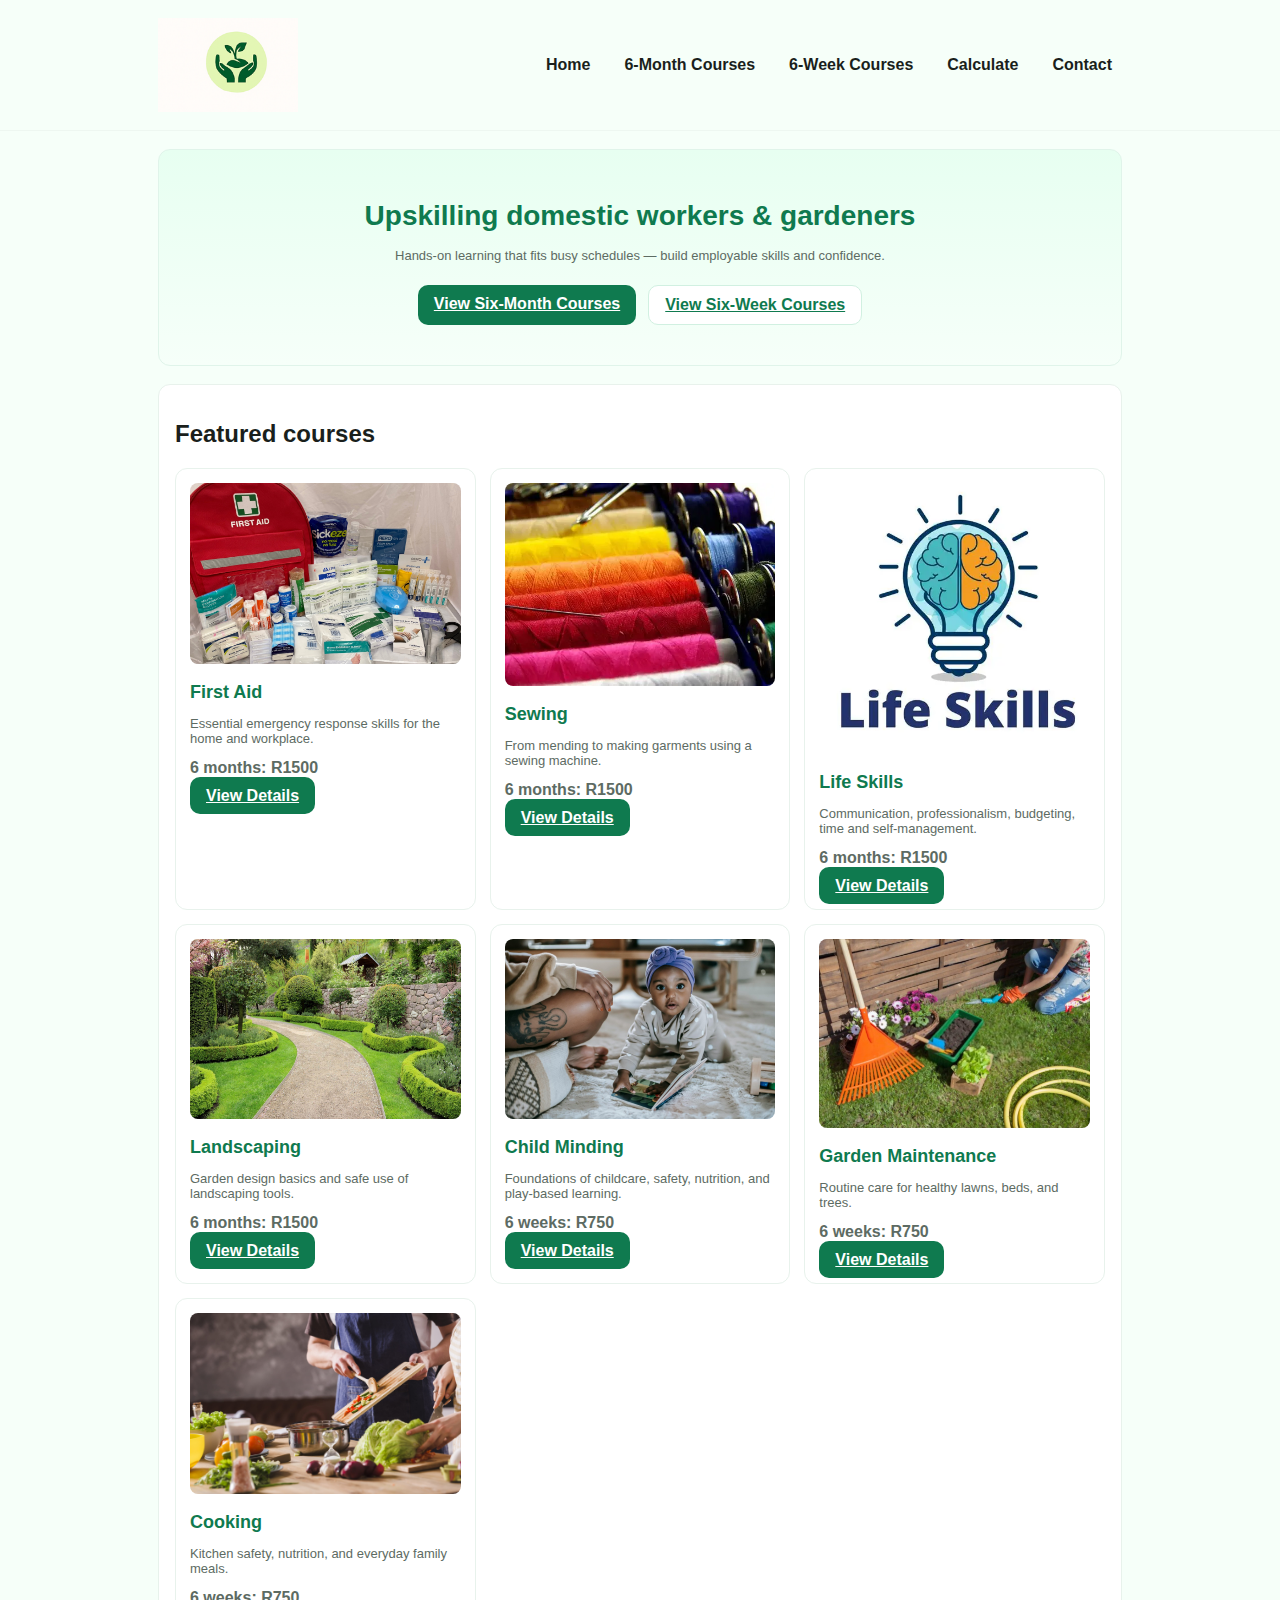
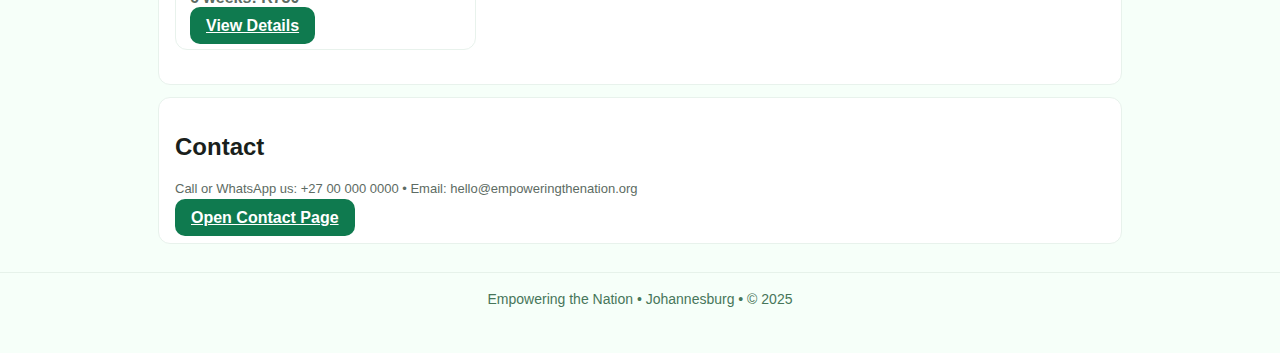
<file: empowering-the-nation/index.html>
<!doctype html>
<html lang="en">
<head>
<meta charset="utf-8">
<meta name="viewport" content="width=device-width,initial-scale=1">
<title>Home - Empowering the Nation</title>
<meta name="description" content="Vocational training for domestic workers and gardeners.">
<link rel="icon" href="assets/logo.png">
<link rel="stylesheet" href="css/style.css">
</head>
<body>
<header class="header">
  <div class="container nav">
    <div class="brand">
      <img src="assets/logo.png" alt="logo">
    </div>
    <nav class="menu">
      <a href="index.html">Home</a>
      <a href="six-month.html">6-Month Courses</a>
      <a href="six-week.html">6-Week Courses</a>
      <a href="calculate.html">Calculate</a>
      <a href="contact.html">Contact</a>
    </nav>
  </div>
</header>
<main class="container">
<section class="hero" aria-label="Hero">
  <h1>Upskilling domestic workers & gardeners</h1>
  <p class="small">Hands-on learning that fits busy schedules — build employable skills and confidence.</p>
  <div class="cta">
    <a class="button" href="six-month.html">View Six-Month Courses</a>
    <a class="button secondary" href="six-week.html">View Six-Week Courses</a>
  </div>
</section>
<section class="section">
  <h2>Featured courses</h2>
  <div class="grid">
    <article class="card">
      <img src="assets/course-images/School-excursion-first-aid-kit.jpg" alt="First Aid" style="width:100%;border-radius:8px;margin-bottom:8px">
      <h3>First Aid</h3>
      <p class="small">Essential emergency response skills for the home and workplace.</p>
      <div class="meta"> 6 months: R1500</div>
      <div style="margin-top:10px"><a class="button" href="first-aid.html">View Details</a></div>
    </article>
    <article class="card">
      <img src="assets/course-images/sewing.webp" alt="Sewing" style="width:100%;border-radius:8px;margin-bottom:8px">
      <h3>Sewing</h3>
      <p class="small">From mending to making garments using a sewing machine.</p>
      <div class="meta">6 months: R1500</div>
      <div style="margin-top:10px"><a class="button" href="sewing.html">View Details</a></div>
    </article>
    <article class="card">
      <img src="assets/course-images/life skills.webp" alt="Life Skills" style="width:100%;border-radius:8px;margin-bottom:8px">
      <h3>Life Skills</h3>
      <p class="small">Communication, professionalism, budgeting, time and self-management.</p>
      <div class="meta">6 months: R1500</div>
      <div style="margin-top:10px"><a class="button" href="life-skills.html">View Details</a></div>
    </article>
    <article class="card">
      <img src="assets/course-images/landscaping.jpg" alt="Landscaping" style="width:100%;border-radius:8px;margin-bottom:8px">
      <h3>Landscaping</h3>
      <p class="small">Garden design basics and safe use of landscaping tools.</p>
      <div class="meta">6 months: R1500</div>
      <div style="margin-top:10px"><a class="button" href="landscaping.html">View Details</a></div>
    </article>
    <article class="card">
      <img src="assets/course-images/child minding.jpg" alt="Child Minding" style="width:100%;border-radius:8px;margin-bottom:8px">
      <h3>Child Minding</h3>
      <p class="small">Foundations of childcare, safety, nutrition, and play-based learning.</p>
      <div class="meta">6 weeks: R750 </div>
      <div style="margin-top:10px"><a class="button" href="child-minding.html">View Details</a></div>
    </article>
    <article class="card">
      <img src="assets/course-images/garden-maintenance.jpg" alt="Garden Maintenance" style="width:100%;border-radius:8px;margin-bottom:8px">
      <h3>Garden Maintenance</h3>
      <p class="small">Routine care for healthy lawns, beds, and trees.</p>
      <div class="meta">6 weeks: R750 </div>
      <div style="margin-top:10px"><a class="button" href="garden-maintenance.html">View Details</a></div>
    </article>
    <article class="card">
      <img src="assets/course-images/cooking.jpg" alt="Cooking" style="width:100%;border-radius:8px;margin-bottom:8px">
      <h3>Cooking</h3>
      <p class="small">Kitchen safety, nutrition, and everyday family meals.</p>
      <div class="meta">6 weeks: R750 </div>
      <div style="margin-top:10px"><a class="button" href="cooking.html">View Details</a></div>
    </article>
  </div>
</section>
<section class="section">
  <h2>Contact</h2>
  <p class="small">Call or WhatsApp us: +27 00 000 0000 • Email: hello@empoweringthenation.org</p>
  <a class="button" href="contact.html">Open Contact Page</a>
</section>

</main>
<footer class="footer">
  <div class="container">Empowering the Nation • Johannesburg • © 2025</div>
</footer>
<script src="js/script.js"></script>
</body>
</html>
</file>
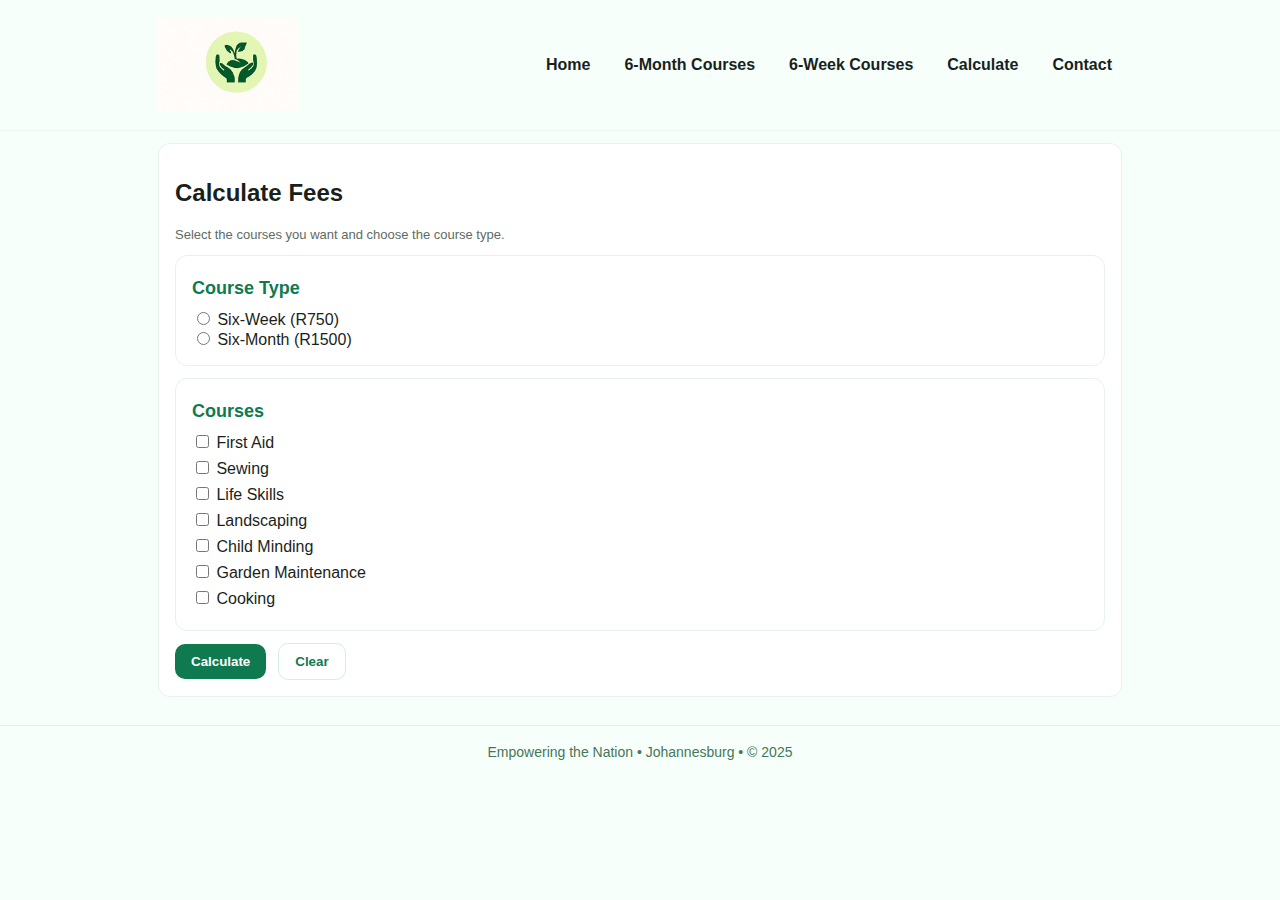
<file: empowering-the-nation/calculate.html>
<!doctype html>
<html lang="en">
<head>
<meta charset="utf-8">
<meta name="viewport" content="width=device-width,initial-scale=1">
<title>Calculate Fees - Empowering the Nation</title>
<meta name="description" content="Vocational training for domestic workers and gardeners.">
<link rel="icon" href="assets/logo.png">
<link rel="stylesheet" href="css/style.css">
</head>
<body>
<header class="header">
  <div class="container nav">
    <div class="brand">
      <img src="assets/logo.png" alt="logo">
    </div>
    <nav class="menu">
      <a href="index.html">Home</a>
      <a href="six-month.html">6-Month Courses</a>
      <a href="six-week.html">6-Week Courses</a>
      <a href="calculate.html">Calculate</a>
      <a href="contact.html">Contact</a>
    </nav>
  </div>
</header>
<main class="container">
<section class="section">
  <h2>Calculate Fees</h2>
  <p class="small">Select the courses you want and choose the course type.</p>
  <form onsubmit="event.preventDefault(); calculateFees();" id="calc-form">
    <div class="section card">
      <h3>Course Type</h3>
      <label><input type="radio" name="courseType" value="sixWeek"> Six-Week (R750)</label><br>
      <label><input type="radio" name="courseType" value="sixMonth"> Six-Month (R1500)</label>
    </div>
    <div class="section card">
      <h3>Courses</h3><label style="display:block;margin:6px 0"><input type="checkbox" name="course" value="first-aid"> First Aid</label>
<label style="display:block;margin:6px 0"><input type="checkbox" name="course" value="sewing"> Sewing</label>
<label style="display:block;margin:6px 0"><input type="checkbox" name="course" value="life-skills"> Life Skills</label>
<label style="display:block;margin:6px 0"><input type="checkbox" name="course" value="landscaping"> Landscaping</label>
<label style="display:block;margin:6px 0"><input type="checkbox" name="course" value="child-minding"> Child Minding</label>
<label style="display:block;margin:6px 0"><input type="checkbox" name="course" value="garden-maintenance"> Garden Maintenance</label>
<label style="display:block;margin:6px 0"><input type="checkbox" name="course" value="cooking"> Cooking</label>

    </div>
    <div style="display:flex;gap:12px;align-items:center;margin-top:12px">
      <button class="button" type="button" onclick="calculateFees()">Calculate</button>
      <button class="button secondary" type="button" onclick="clearCalc()">Clear</button>
      <div id="calc-error" class="small" style="color:#b00020;display:none"></div>
    </div>
    <div id="calc-result" class="section" style="display:none;margin-top:12px;font-weight:700"></div>
  </form>
</section>

</main>
<footer class="footer">
  <div class="container">Empowering the Nation • Johannesburg • © 2025</div>
</footer>
<script src="js/script.js"></script>
</body>
</html>
</file>
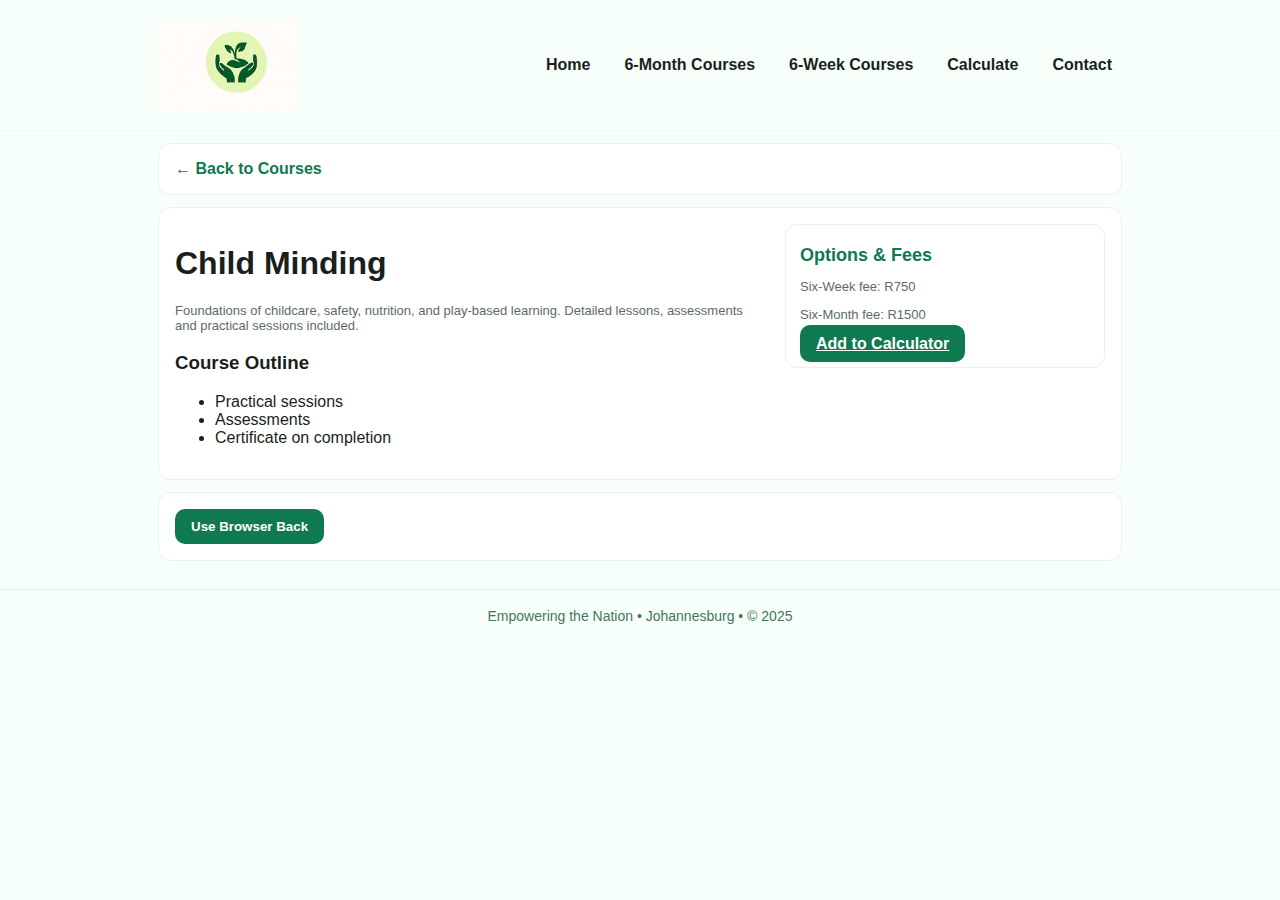
<file: empowering-the-nation/child-minding.html>
<!doctype html>
<html lang="en">
<head>
<meta charset="utf-8">
<meta name="viewport" content="width=device-width,initial-scale=1">
<title>Child Minding Course - Empowering the Nation</title>
<meta name="description" content="Vocational training for domestic workers and gardeners.">
<link rel="icon" href="assets/logo.png">
<link rel="stylesheet" href="css/style.css">
</head>
<body>
<header class="header">
  <div class="container nav">
    <div class="brand">
      <img src="assets/logo.png" alt="logo">
    </div>
    <nav class="menu">
      <a href="index.html">Home</a>
      <a href="six-month.html">6-Month Courses</a>
      <a href="six-week.html">6-Week Courses</a>
      <a href="calculate.html">Calculate</a>
      <a href="contact.html">Contact</a>
    </nav>
  </div>
</header>
<main class="container">
<section class="section"><a class="back" href="six-month.html">← Back to Courses</a></section>
<section class="section">
  <div style="display:grid;grid-template-columns:1fr 320px;gap:18px;align-items:start">
    <div>
      <h1>Child Minding</h1>
      <p class="small">Foundations of childcare, safety, nutrition, and play-based learning. Detailed lessons, assessments and practical sessions included.</p>
      <h3>Course Outline</h3>
      <ul>
        <li>Practical sessions</li>
        <li>Assessments</li>
        <li>Certificate on completion</li>
      </ul>
    </div>
    <aside class="card">
      <h3>Options & Fees</h3>
      <p class="small">Six-Week fee: R750</p>
      <p class="small">Six-Month fee: R1500</p>
      <div style="margin-top:12px">
        <a class="button" href="calculate.html">Add to Calculator</a>
      </div>
    </aside>
  </div>
</section>
<section class="section">
  <button class="button" onclick="goBack('six-month.html')">Use Browser Back</button>
</section>

</main>
<footer class="footer">
  <div class="container">Empowering the Nation • Johannesburg • © 2025</div>
</footer>
<script src="js/script.js"></script>
</body>
</html>
</file>
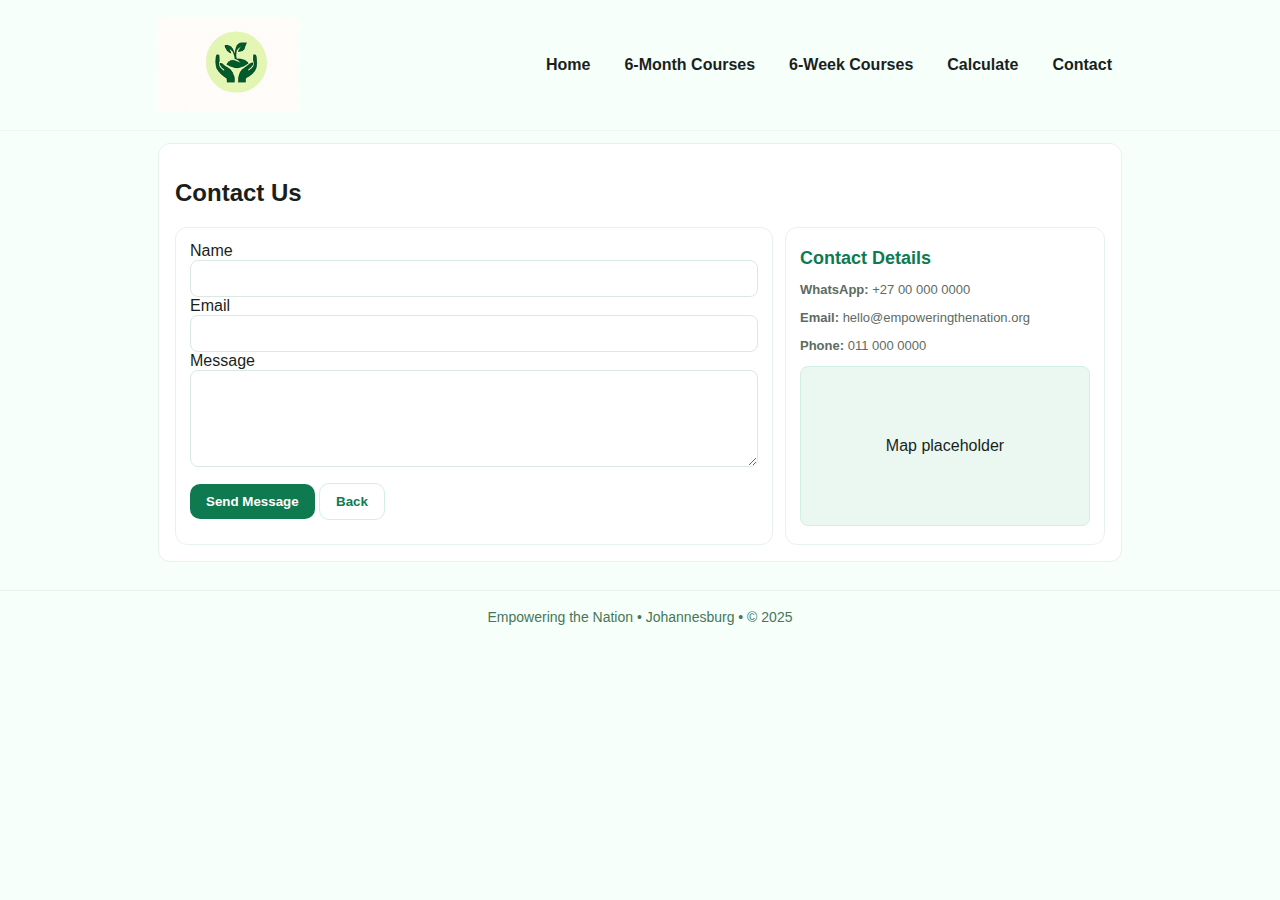
<file: empowering-the-nation/contact.html>
<!doctype html>
<html lang="en">
<head>
<meta charset="utf-8">
<meta name="viewport" content="width=device-width,initial-scale=1">
<title>Contact - Empowering the Nation</title>
<meta name="description" content="Vocational training for domestic workers and gardeners.">
<link rel="icon" href="assets/logo.png">
<link rel="stylesheet" href="css/style.css">
</head>
<body>
<header class="header">
  <div class="container nav">
    <div class="brand">
      <img src="assets/logo.png" alt="logo">
    </div>
    <nav class="menu">
      <a href="index.html">Home</a>
      <a href="six-month.html">6-Month Courses</a>
      <a href="six-week.html">6-Week Courses</a>
      <a href="calculate.html">Calculate</a>
      <a href="contact.html">Contact</a>
    </nav>
  </div>
</header>
<main class="container">
<section class="section">
  <h2>Contact Us</h2>
  <div class="form-row">
    <form id="contact-form" onsubmit="submitContact(event)" style="flex:1" class="card">
      <label for="c-name">Name</label>
      <input id="c-name" class="input" required>
      <label for="c-email">Email</label>
      <input id="c-email" class="input" type="email" required>
      <label for="c-message">Message</label>
      <textarea id="c-message" class="input" rows="5" required></textarea>
      <div style="margin-top:12px">
        <button class="button" type="submit">Send Message</button>
        <button class="button secondary" type="button" onclick="goBack()">Back</button>
      </div>
      <div id="contact-status" class="small" style="margin-top:10px"></div>
    </form>
    <div class="card" style="width:320px">
      <h3>Contact Details</h3>
      <p class="small"><strong>WhatsApp:</strong> +27 00 000 0000</p>
      <p class="small"><strong>Email:</strong> hello@empoweringthenation.org</p>
      <p class="small"><strong>Phone:</strong> 011 000 0000</p>
      <div style="height:160px;background:#eaf8f1;border-radius:8px;border:1px solid #d1f0e1;display:flex;align-items:center;justify-content:center;margin-top:8px">Map placeholder</div>
    </div>
  </div>
</section>

</main>
<footer class="footer">
  <div class="container">Empowering the Nation • Johannesburg • © 2025</div>
</footer>
<script src="js/script.js"></script>
</body>
</html>
</file>
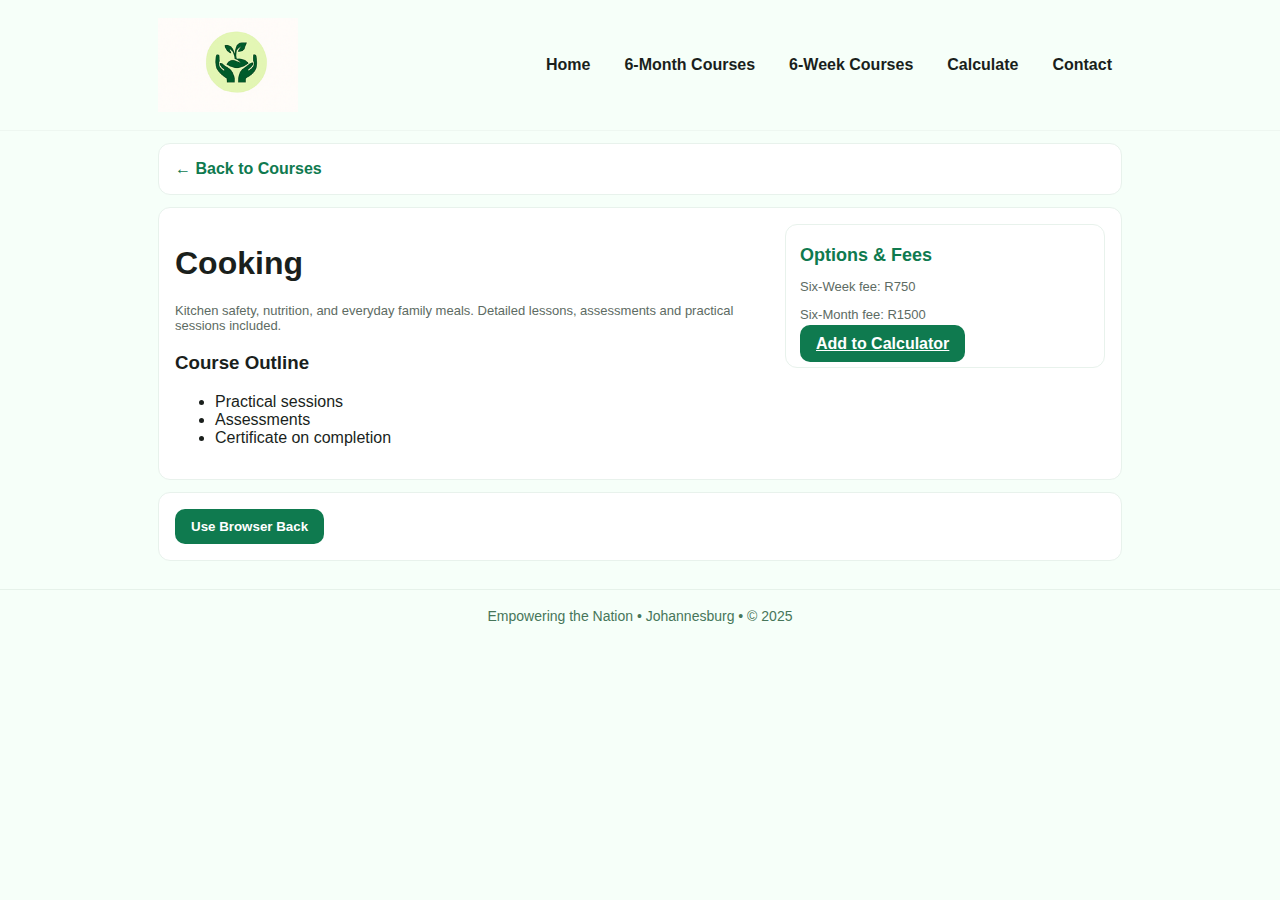
<file: empowering-the-nation/cooking.html>
<!doctype html>
<html lang="en">
<head>
<meta charset="utf-8">
<meta name="viewport" content="width=device-width,initial-scale=1">
<title>Cooking Course - Empowering the Nation</title>
<meta name="description" content="Vocational training for domestic workers and gardeners.">
<link rel="icon" href="assets/logo.png">
<link rel="stylesheet" href="css/style.css">
</head>
<body>
<header class="header">
  <div class="container nav">
    <div class="brand">
      <img src="assets/logo.png" alt="logo">
    </div>
    <nav class="menu">
      <a href="index.html">Home</a>
      <a href="six-month.html">6-Month Courses</a>
      <a href="six-week.html">6-Week Courses</a>
      <a href="calculate.html">Calculate</a>
      <a href="contact.html">Contact</a>
    </nav>
  </div>
</header>
<main class="container">
<section class="section"><a class="back" href="six-month.html">← Back to Courses</a></section>
<section class="section">
  <div style="display:grid;grid-template-columns:1fr 320px;gap:18px;align-items:start">
    <div>
      <h1>Cooking</h1>
      <p class="small">Kitchen safety, nutrition, and everyday family meals. Detailed lessons, assessments and practical sessions included.</p>
      <h3>Course Outline</h3>
      <ul>
        <li>Practical sessions</li>
        <li>Assessments</li>
        <li>Certificate on completion</li>
      </ul>
    </div>
    <aside class="card">
      <h3>Options & Fees</h3>
      <p class="small">Six-Week fee: R750</p>
      <p class="small">Six-Month fee: R1500</p>
      <div style="margin-top:12px">
        <a class="button" href="calculate.html">Add to Calculator</a>
      </div>
    </aside>
  </div>
</section>
<section class="section">
  <button class="button" onclick="goBack('six-month.html')">Use Browser Back</button>
</section>

</main>
<footer class="footer">
  <div class="container">Empowering the Nation • Johannesburg • © 2025</div>
</footer>
<script src="js/script.js"></script>
</body>
</html>
</file>
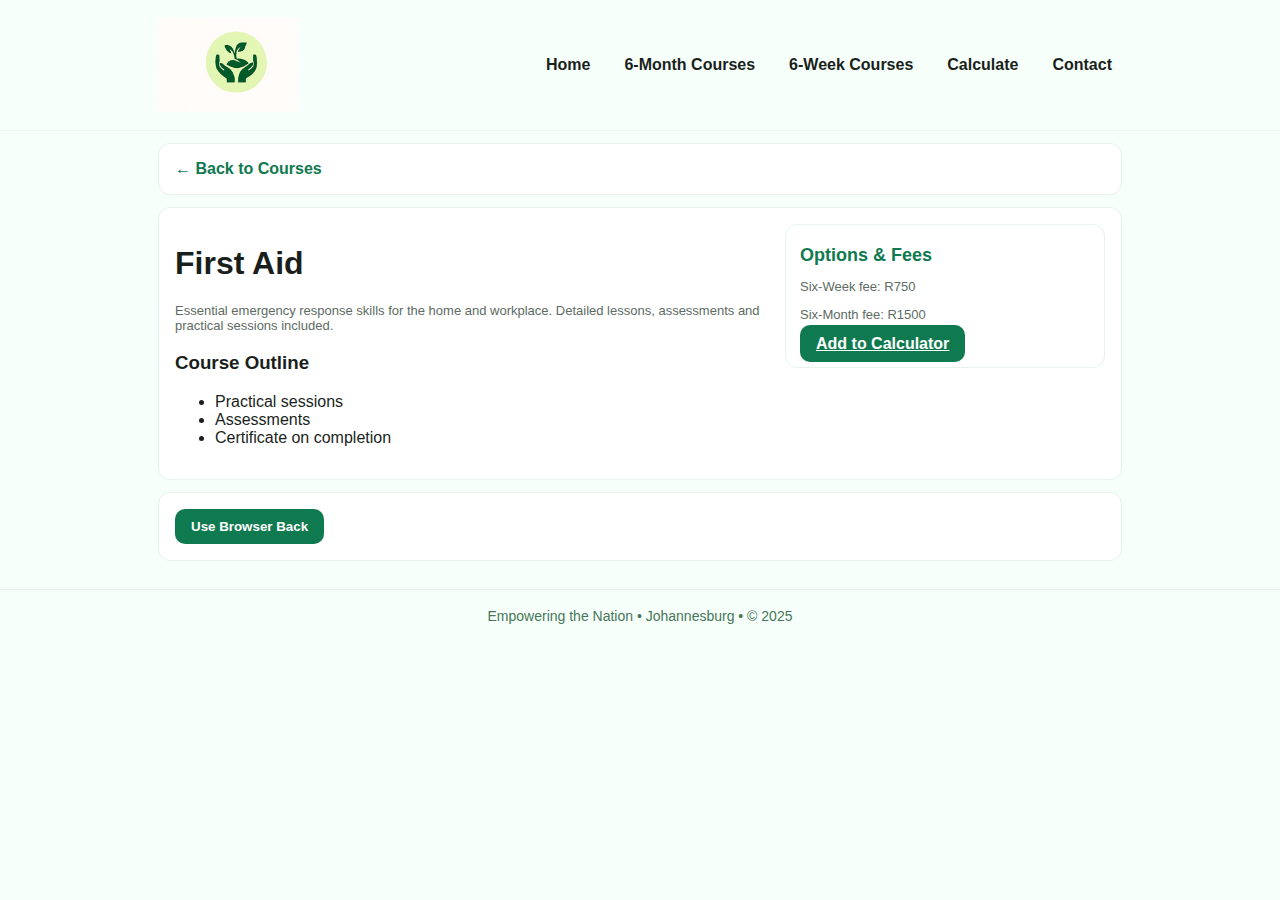
<file: empowering-the-nation/first-aid.html>
<!doctype html>
<html lang="en">
<head>
<meta charset="utf-8">
<meta name="viewport" content="width=device-width,initial-scale=1">
<title>First Aid Course - Empowering the Nation</title>
<meta name="description" content="Vocational training for domestic workers and gardeners.">
<link rel="icon" href="assets/logo.png">
<link rel="stylesheet" href="css/style.css">
</head>
<body>
<header class="header">
  <div class="container nav">
    <div class="brand">
      <img src="assets/logo.png" alt="logo">
    </div>
    <nav class="menu">
      <a href="index.html">Home</a>
      <a href="six-month.html">6-Month Courses</a>
      <a href="six-week.html">6-Week Courses</a>
      <a href="calculate.html">Calculate</a>
      <a href="contact.html">Contact</a>
    </nav>
  </div>
</header>
<main class="container">
<section class="section"><a class="back" href="six-month.html">← Back to Courses</a></section>
<section class="section">
  <div style="display:grid;grid-template-columns:1fr 320px;gap:18px;align-items:start">
    <div>
      <h1>First Aid</h1>
      <p class="small">Essential emergency response skills for the home and workplace. Detailed lessons, assessments and practical sessions included.</p>
      <h3>Course Outline</h3>
      <ul>
        <li>Practical sessions</li>
        <li>Assessments</li>
        <li>Certificate on completion</li>
      </ul>
    </div>
    <aside class="card">
      <h3>Options & Fees</h3>
      <p class="small">Six-Week fee: R750</p>
      <p class="small">Six-Month fee: R1500</p>
      <div style="margin-top:12px">
        <a class="button" href="calculate.html">Add to Calculator</a>
      </div>
    </aside>
  </div>
</section>
<section class="section">
  <button class="button" onclick="goBack('six-month.html')">Use Browser Back</button>
</section>

</main>
<footer class="footer">
  <div class="container">Empowering the Nation • Johannesburg • © 2025</div>
</footer>
<script src="js/script.js"></script>
</body>
</html>
</file>
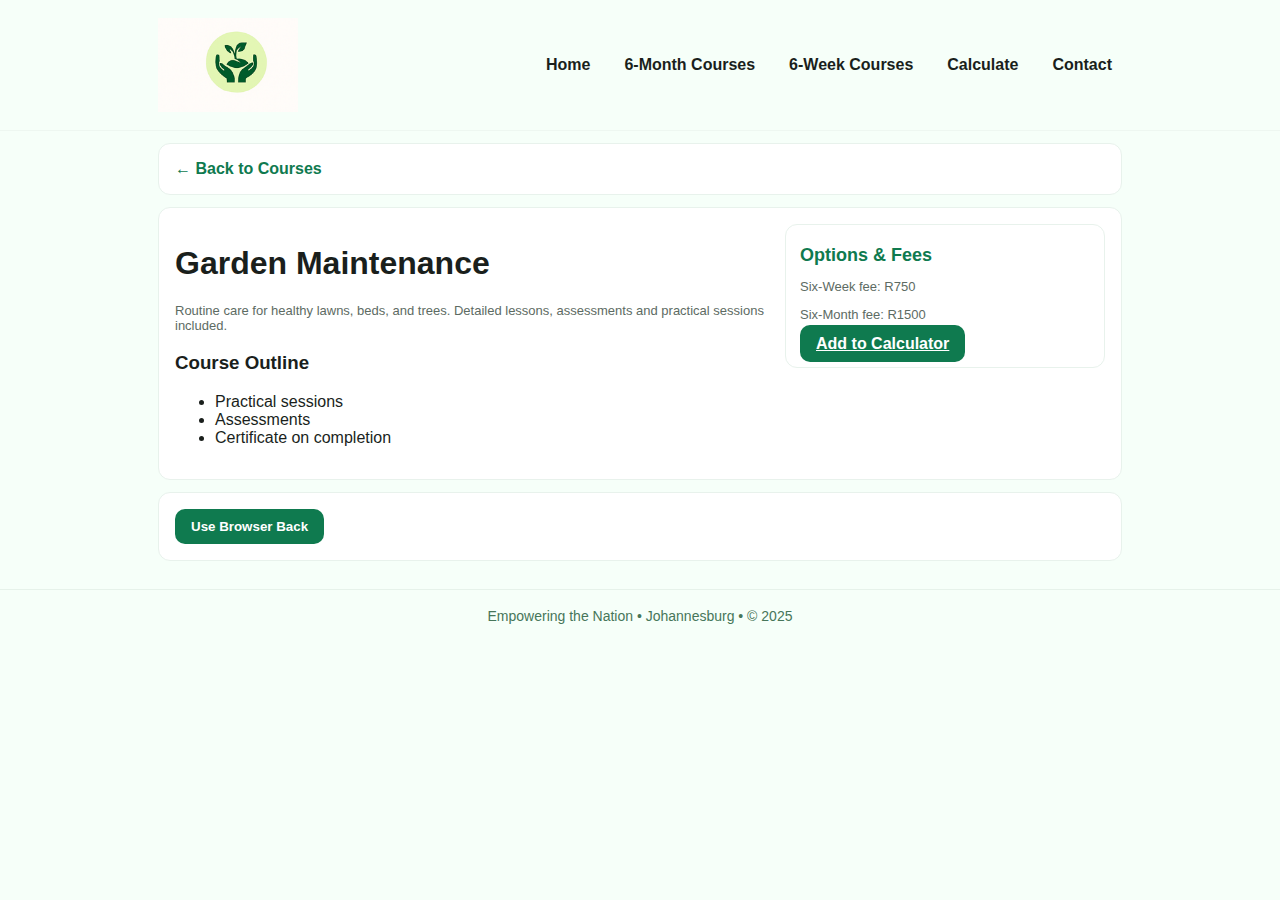
<file: empowering-the-nation/garden-maintenance.html>
<!doctype html>
<html lang="en">
<head>
<meta charset="utf-8">
<meta name="viewport" content="width=device-width,initial-scale=1">
<title>Garden Maintenance Course - Empowering the Nation</title>
<meta name="description" content="Vocational training for domestic workers and gardeners.">
<link rel="icon" href="assets/logo.png">
<link rel="stylesheet" href="css/style.css">
</head>
<body>
<header class="header">
  <div class="container nav">
    <div class="brand">
      <img src="assets/logo.png" alt="logo">
    </div>
    <nav class="menu">
      <a href="index.html">Home</a>
      <a href="six-month.html">6-Month Courses</a>
      <a href="six-week.html">6-Week Courses</a>
      <a href="calculate.html">Calculate</a>
      <a href="contact.html">Contact</a>
    </nav>
  </div>
</header>
<main class="container">
<section class="section"><a class="back" href="six-month.html">← Back to Courses</a></section>
<section class="section">
  <div style="display:grid;grid-template-columns:1fr 320px;gap:18px;align-items:start">
    <div>
      <h1>Garden Maintenance</h1>
      <p class="small">Routine care for healthy lawns, beds, and trees. Detailed lessons, assessments and practical sessions included.</p>
      <h3>Course Outline</h3>
      <ul>
        <li>Practical sessions</li>
        <li>Assessments</li>
        <li>Certificate on completion</li>
      </ul>
    </div>
    <aside class="card">
      <h3>Options & Fees</h3>
      <p class="small">Six-Week fee: R750</p>
      <p class="small">Six-Month fee: R1500</p>
      <div style="margin-top:12px">
        <a class="button" href="calculate.html">Add to Calculator</a>
      </div>
    </aside>
  </div>
</section>
<section class="section">
  <button class="button" onclick="goBack('six-month.html')">Use Browser Back</button>
</section>

</main>
<footer class="footer">
  <div class="container">Empowering the Nation • Johannesburg • © 2025</div>
</footer>
<script src="js/script.js"></script>
</body>
</html>
</file>
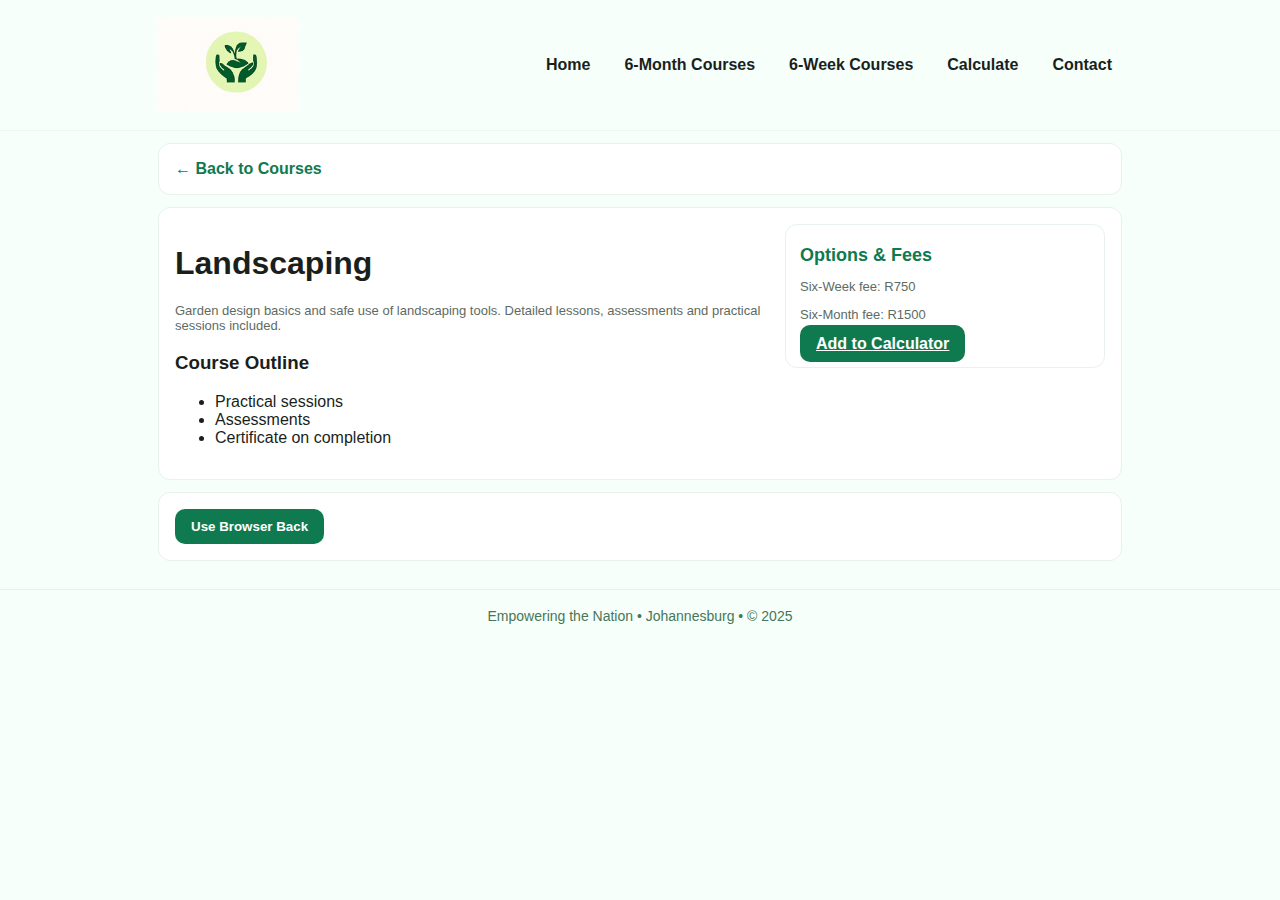
<file: empowering-the-nation/landscaping.html>
<!doctype html>
<html lang="en">
<head>
<meta charset="utf-8">
<meta name="viewport" content="width=device-width,initial-scale=1">
<title>Landscaping Course - Empowering the Nation</title>
<meta name="description" content="Vocational training for domestic workers and gardeners.">
<link rel="icon" href="assets/logo.png">
<link rel="stylesheet" href="css/style.css">
</head>
<body>
<header class="header">
  <div class="container nav">
    <div class="brand">
      <img src="assets/logo.png" alt="logo">
    </div>
    <nav class="menu">
      <a href="index.html">Home</a>
      <a href="six-month.html">6-Month Courses</a>
      <a href="six-week.html">6-Week Courses</a>
      <a href="calculate.html">Calculate</a>
      <a href="contact.html">Contact</a>
    </nav>
  </div>
</header>
<main class="container">
<section class="section"><a class="back" href="six-month.html">← Back to Courses</a></section>
<section class="section">
  <div style="display:grid;grid-template-columns:1fr 320px;gap:18px;align-items:start">
    <div>
      <h1>Landscaping</h1>
      <p class="small">Garden design basics and safe use of landscaping tools. Detailed lessons, assessments and practical sessions included.</p>
      <h3>Course Outline</h3>
      <ul>
        <li>Practical sessions</li>
        <li>Assessments</li>
        <li>Certificate on completion</li>
      </ul>
    </div>
    <aside class="card">
      <h3>Options & Fees</h3>
      <p class="small">Six-Week fee: R750</p>
      <p class="small">Six-Month fee: R1500</p>
      <div style="margin-top:12px">
        <a class="button" href="calculate.html">Add to Calculator</a>
      </div>
    </aside>
  </div>
</section>
<section class="section">
  <button class="button" onclick="goBack('six-month.html')">Use Browser Back</button>
</section>

</main>
<footer class="footer">
  <div class="container">Empowering the Nation • Johannesburg • © 2025</div>
</footer>
<script src="js/script.js"></script>
</body>
</html>
</file>
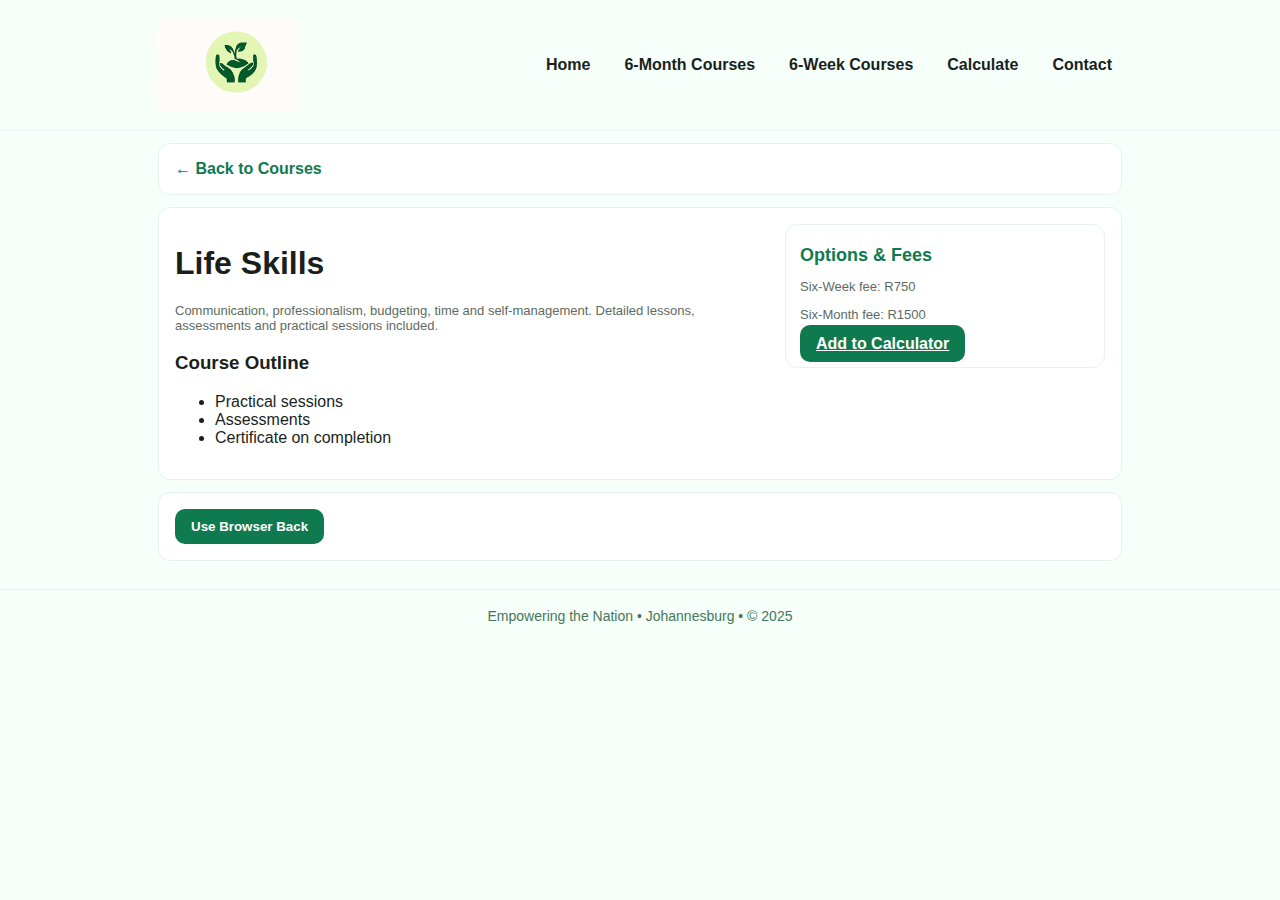
<file: empowering-the-nation/life-skills.html>
<!doctype html>
<html lang="en">
<head>
<meta charset="utf-8">
<meta name="viewport" content="width=device-width,initial-scale=1">
<title>Life Skills Course - Empowering the Nation</title>
<meta name="description" content="Vocational training for domestic workers and gardeners.">
<link rel="icon" href="assets/logo.png">
<link rel="stylesheet" href="css/style.css">
</head>
<body>
<header class="header">
  <div class="container nav">
    <div class="brand">
      <img src="assets/logo.png" alt="logo">
    </div>
    <nav class="menu">
      <a href="index.html">Home</a>
      <a href="six-month.html">6-Month Courses</a>
      <a href="six-week.html">6-Week Courses</a>
      <a href="calculate.html">Calculate</a>
      <a href="contact.html">Contact</a>
    </nav>
  </div>
</header>
<main class="container">
<section class="section"><a class="back" href="six-month.html">← Back to Courses</a></section>
<section class="section">
  <div style="display:grid;grid-template-columns:1fr 320px;gap:18px;align-items:start">
    <div>
      <h1>Life Skills</h1>
      <p class="small">Communication, professionalism, budgeting, time and self-management. Detailed lessons, assessments and practical sessions included.</p>
      <h3>Course Outline</h3>
      <ul>
        <li>Practical sessions</li>
        <li>Assessments</li>
        <li>Certificate on completion</li>
      </ul>
    </div>
    <aside class="card">
      <h3>Options & Fees</h3>
      <p class="small">Six-Week fee: R750</p>
      <p class="small">Six-Month fee: R1500</p>
      <div style="margin-top:12px">
        <a class="button" href="calculate.html">Add to Calculator</a>
      </div>
    </aside>
  </div>
</section>
<section class="section">
  <button class="button" onclick="goBack('six-month.html')">Use Browser Back</button>
</section>

</main>
<footer class="footer">
  <div class="container">Empowering the Nation • Johannesburg • © 2025</div>
</footer>
<script src="js/script.js"></script>
</body>
</html>
</file>
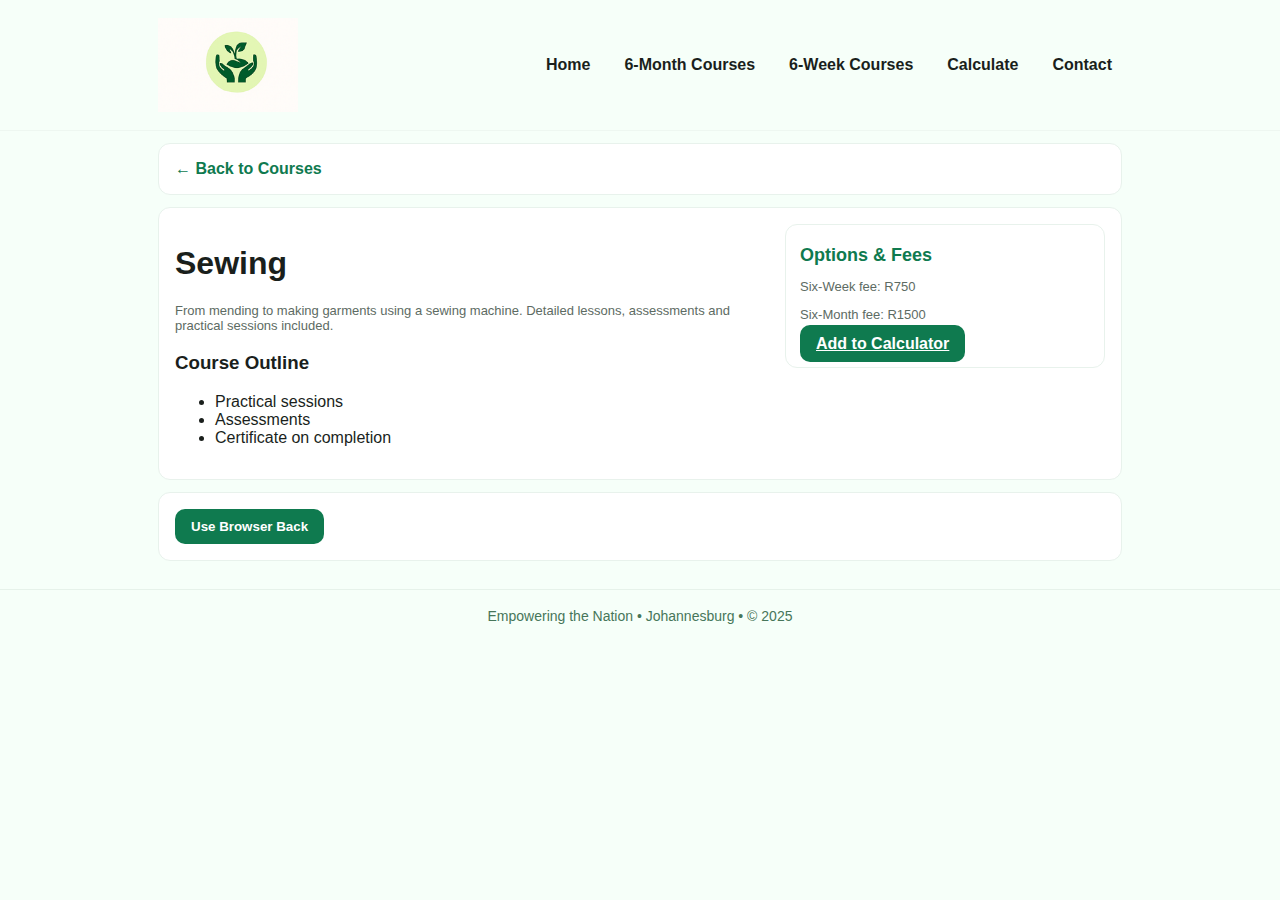
<file: empowering-the-nation/sewing.html>
<!doctype html>
<html lang="en">
<head>
<meta charset="utf-8">
<meta name="viewport" content="width=device-width,initial-scale=1">
<title>Sewing Course - Empowering the Nation</title>
<meta name="description" content="Vocational training for domestic workers and gardeners.">
<link rel="icon" href="assets/logo.png">
<link rel="stylesheet" href="css/style.css">
</head>
<body>
<header class="header">
  <div class="container nav">
    <div class="brand">
      <img src="assets/logo.png" alt="logo">
    </div>
    <nav class="menu">
      <a href="index.html">Home</a>
      <a href="six-month.html">6-Month Courses</a>
      <a href="six-week.html">6-Week Courses</a>
      <a href="calculate.html">Calculate</a>
      <a href="contact.html">Contact</a>
    </nav>
  </div>
</header>
<main class="container">
<section class="section"><a class="back" href="six-month.html">← Back to Courses</a></section>
<section class="section">
  <div style="display:grid;grid-template-columns:1fr 320px;gap:18px;align-items:start">
    <div>
      <h1>Sewing</h1>
      <p class="small">From mending to making garments using a sewing machine. Detailed lessons, assessments and practical sessions included.</p>
      <h3>Course Outline</h3>
      <ul>
        <li>Practical sessions</li>
        <li>Assessments</li>
        <li>Certificate on completion</li>
      </ul>
    </div>
    <aside class="card">
      <h3>Options & Fees</h3>
      <p class="small">Six-Week fee: R750</p>
      <p class="small">Six-Month fee: R1500</p>
      <div style="margin-top:12px">
        <a class="button" href="calculate.html">Add to Calculator</a>
      </div>
    </aside>
  </div>
</section>
<section class="section">
  <button class="button" onclick="goBack('six-month.html')">Use Browser Back</button>
</section>

</main>
<footer class="footer">
  <div class="container">Empowering the Nation • Johannesburg • © 2025</div>
</footer>
<script src="js/script.js"></script>
</body>
</html>
</file>
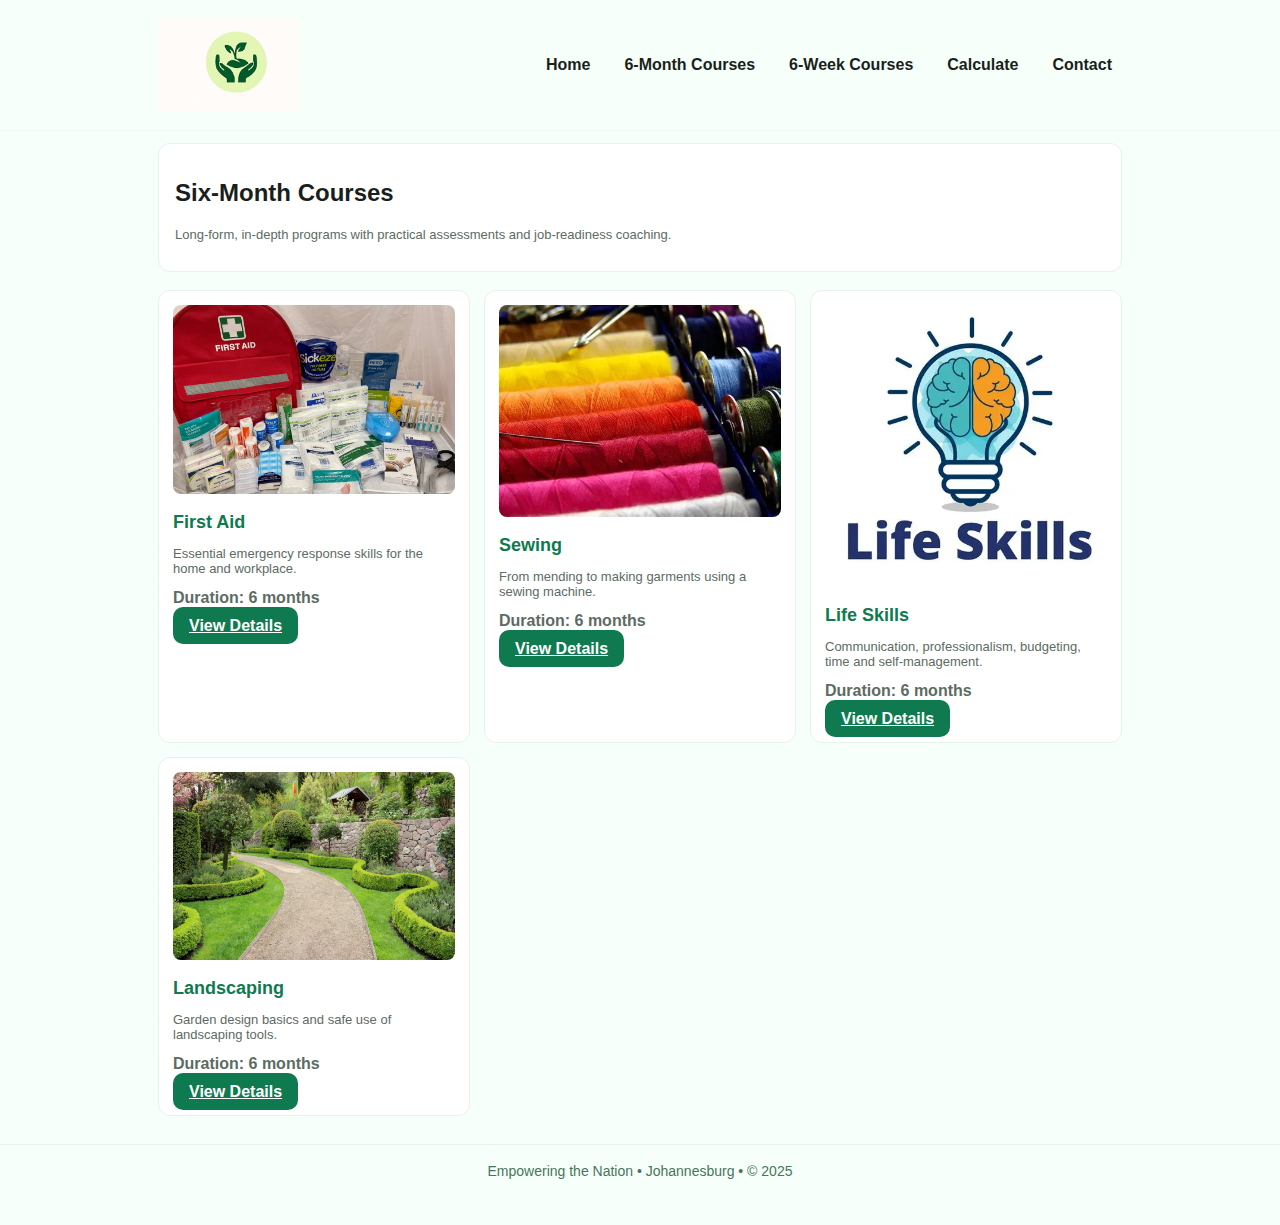
<file: empowering-the-nation/six-month.html>
<!doctype html>
<html lang="en">
<head>
<meta charset="utf-8">
<meta name="viewport" content="width=device-width,initial-scale=1">
<title>Six-Month Courses - Empowering the Nation</title>
<meta name="description" content="Vocational training for domestic workers and gardeners.">
<link rel="icon" href="assets/logo.png">
<link rel="stylesheet" href="css/style.css">
</head>
<body>
<header class="header">
  <div class="container nav">
    <div class="brand">
      <img src="assets/logo.png" alt="logo">
    </div>
    <nav class="menu">
      <a href="index.html">Home</a>
      <a href="six-month.html">6-Month Courses</a>
      <a href="six-week.html">6-Week Courses</a>
      <a href="calculate.html">Calculate</a>
      <a href="contact.html">Contact</a>
    </nav>
  </div>
</header>
<main class="container">
<section class="section">
  <h2>Six-Month Courses</h2>
  <p class="small">Long-form, in-depth programs with practical assessments and job-readiness coaching.</p>
</section>
<section class="grid">
  <article class="card">
    <img src="assets/course-images/School-excursion-first-aid-kit.jpg" alt="First Aid" style="width:100%;border-radius:8px;margin-bottom:8px;">
    <h3>First Aid</h3>
    <p class="small">Essential emergency response skills for the home and workplace.</p>
    <div class="meta">Duration: 6 months</div>
    <div style="margin-top:10px"><a class="button" href="first-aid.html">View Details</a></div>
  </article>
  <article class="card">
    <img src="assets/course-images/sewing.webp" alt="Sewing" style="width:100%;border-radius:8px;margin-bottom:8px;">
    <h3>Sewing</h3>
    <p class="small">From mending to making garments using a sewing machine.</p>
    <div class="meta">Duration: 6 months</div>
    <div style="margin-top:10px"><a class="button" href="sewing.html">View Details</a></div>
  </article>
  <article class="card">
    <img src="assets/course-images/life skills.webp" alt="Life Skills" style="width:100%;border-radius:8px;margin-bottom:8px;">
    <h3>Life Skills</h3>
    <p class="small">Communication, professionalism, budgeting, time and self-management.</p>
    <div class="meta">Duration: 6 months</div>
    <div style="margin-top:10px"><a class="button" href="life-skills.html">View Details</a></div>
  </article>
  <article class="card">
    <img src="assets/course-images/landscaping.jpg" alt="Landscaping" style="width:100%;border-radius:8px;margin-bottom:8px;">
    <h3>Landscaping</h3>
    <p class="small">Garden design basics and safe use of landscaping tools.</p>
    <div class="meta">Duration: 6 months</div>
    <div style="margin-top:10px"><a class="button" href="landscaping.html">View Details</a></div>
  </article></section>
</main>
<footer class="footer">
  <div class="container">Empowering the Nation • Johannesburg • © 2025</div>
</footer>
<script src="js/script.js"></script>
</body>
</html>
</file>
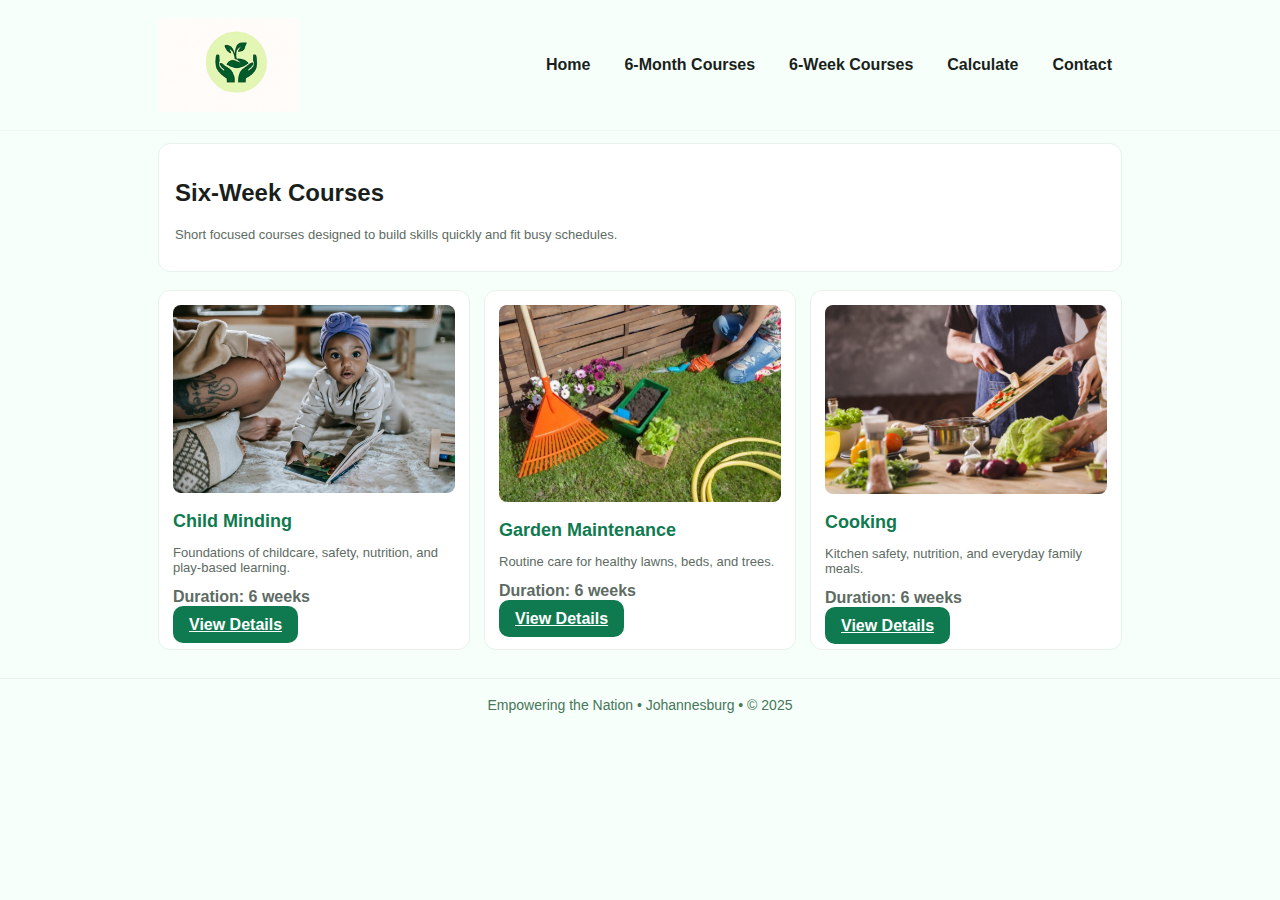
<file: empowering-the-nation/six-week.html>
<!doctype html>
<html lang="en">
<head>
<meta charset="utf-8">
<meta name="viewport" content="width=device-width,initial-scale=1">
<title>Six-Week Courses - Empowering the Nation</title>
<meta name="description" content="Vocational training for domestic workers and gardeners.">
<link rel="icon" href="assets/logo.png">
<link rel="stylesheet" href="css/style.css">
</head>
<body>
<header class="header">
  <div class="container nav">
    <div class="brand">
      <img src="assets/logo.png" alt="logo">
    </div>
    <nav class="menu">
      <a href="index.html">Home</a>
      <a href="six-month.html">6-Month Courses</a>
      <a href="six-week.html">6-Week Courses</a>
      <a href="calculate.html">Calculate</a>
      <a href="contact.html">Contact</a>
    </nav>
  </div>
</header>
<main class="container">
<section class="section">
  <h2>Six-Week Courses</h2>
  <p class="small">Short focused courses designed to build skills quickly and fit busy schedules.</p>
</section>
<section class="grid">
 <article class="card">
    <img src="assets/course-images/child minding.jpg" alt="Child Minding" style="width:100%;border-radius:8px;margin-bottom:8px;">
    <h3>Child Minding</h3>
    <p class="small">Foundations of childcare, safety, nutrition, and play-based learning.</p>
    <div class="meta">Duration: 6 weeks</div>
    <div style="margin-top:10px"><a class="button" href="child-minding.html">View Details</a></div>
  </article>
  <article class="card">
    <img src="assets/course-images/garden-maintenance.jpg" alt="Garden Maintenance" style="width:100%;border-radius:8px;margin-bottom:8px;">
    <h3>Garden Maintenance</h3>
    <p class="small">Routine care for healthy lawns, beds, and trees.</p>
    <div class="meta">Duration: 6 weeks </div>
    <div style="margin-top:10px"><a class="button" href="garden-maintenance.html">View Details</a></div>
  </article>
  <article class="card">
    <img src="assets/course-images/cooking.jpg" alt="Cooking" style="width:100%;border-radius:8px;margin-bottom:8px;">
    <h3>Cooking</h3>
    <p class="small">Kitchen safety, nutrition, and everyday family meals.</p>
    <div class="meta">Duration: 6 weeks </div>
    <div style="margin-top:10px"><a class="button" href="cooking.html">View Details</a></div>
  </article></section>
</main>
<footer class="footer">
  <div class="container">Empowering the Nation • Johannesburg • © 2025</div>
</footer>
<script src="js/script.js"></script>
</body>
</html>
</file>
<file: empowering-the-nation/css/style.css>
:root{
  --brand:#0f7a4f;
  --accent:#15a06a;
  --bg:#ffffff;
  --muted:#5d6b63;
  --text:#1a1f1c;
}
*{box-sizing:border-box}
body{margin:0;font-family:Inter, Arial, sans-serif;background:#f6fff9;color:var(--text)}
.header{background:transparent;padding:18px 0;border-bottom:1px solid #eef7f1}
.container{max-width:1000px;margin:0 auto;padding:0 18px}
.nav{display:flex;align-items:center;justify-content:space-between}
.brand{display:flex;flex-direction:column;align-items:center;gap:6px}
.brand img{width:140px;height:auto}
.menu{display:flex;gap:14px;align-items:center}
.menu a{color:var(--text);text-decoration:none;padding:8px 10px;border-radius:8px;font-weight:700}
.hero{display:flex;flex-direction:column;align-items:center;justify-content:center;text-align:center;padding:40px 18px;margin:18px 0;border-radius:12px;background:linear-gradient(180deg,#e7fff1,#f6fff9);border:1px solid #e0f4ea}
.hero h1{margin:10px 0;font-size:28px;color:var(--brand);font-weight:800}
.hero p{margin:6px 0;color:var(--muted)}
.cta{display:flex;gap:12px;margin-top:16px}
.button{background:var(--brand);color:#fff;padding:10px 16px;border-radius:10px;border:0;font-weight:700;cursor:pointer}
.button.secondary{background:#fff;color:var(--brand);border:1px solid #d1f0e1}
.grid{display:grid;grid-template-columns:repeat(auto-fit,minmax(240px,1fr));gap:14px;margin:18px 0}
.card{background:#fff;padding:14px;border-radius:12px;border:1px solid #e8f2ec}
.card h3{margin:6px 0 10px;color:var(--brand);font-size:18px}
.meta{color:var(--muted);font-weight:600}
.footer{margin:28px 0;padding:18px 0;border-top:1px solid #e6f2ea;color:#47765a;font-size:14px;text-align:center}
.section{background:#fff;padding:16px;border-radius:12px;border:1px solid #e8f2ec;margin:12px 0}
.form-row{display:flex;gap:12px;flex-wrap:wrap}
.input,textarea,select{width:100%;padding:10px;border-radius:8px;border:1px solid #d9e9e1}
.small{font-size:13px;color:var(--muted)}
.back{color:var(--brand);font-weight:700;text-decoration:none}
@media(max-width:720px){.nav{flex-direction:column;gap:12px}.brand{align-items:center}}
</file>
